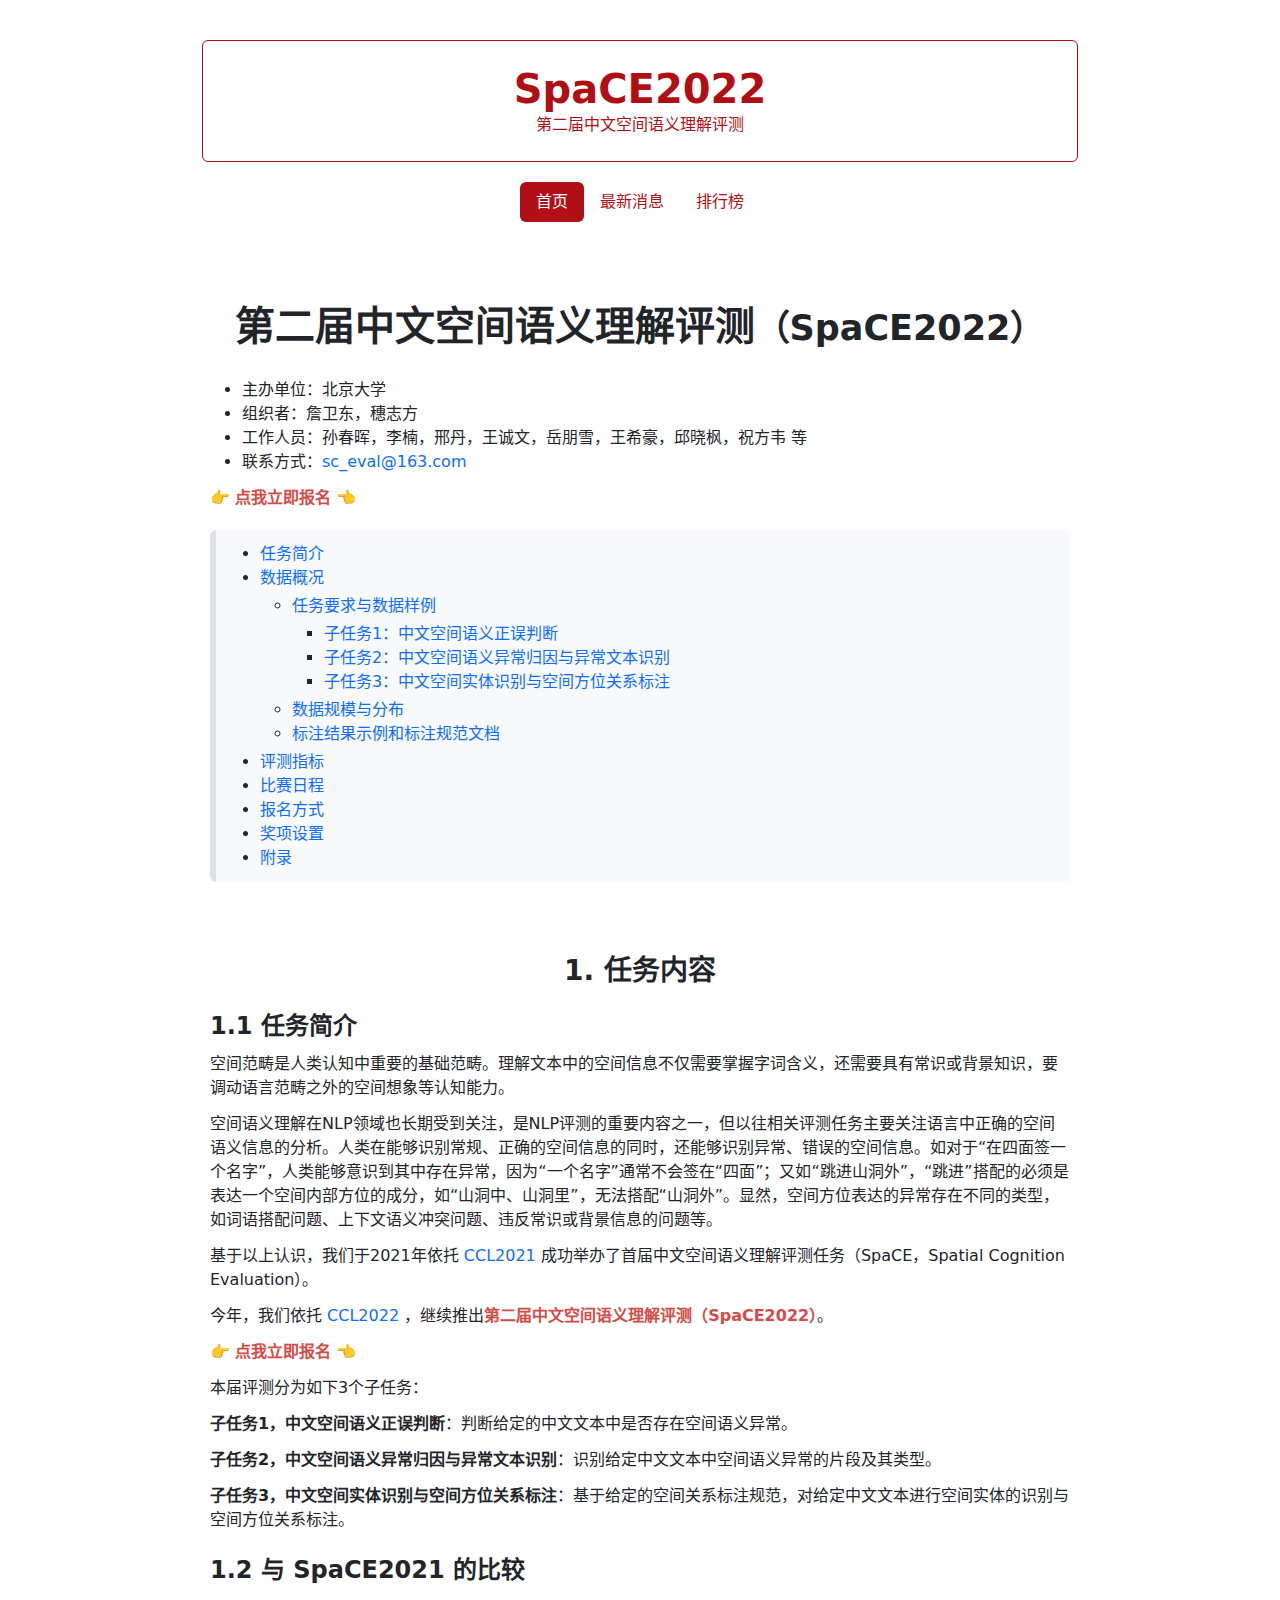
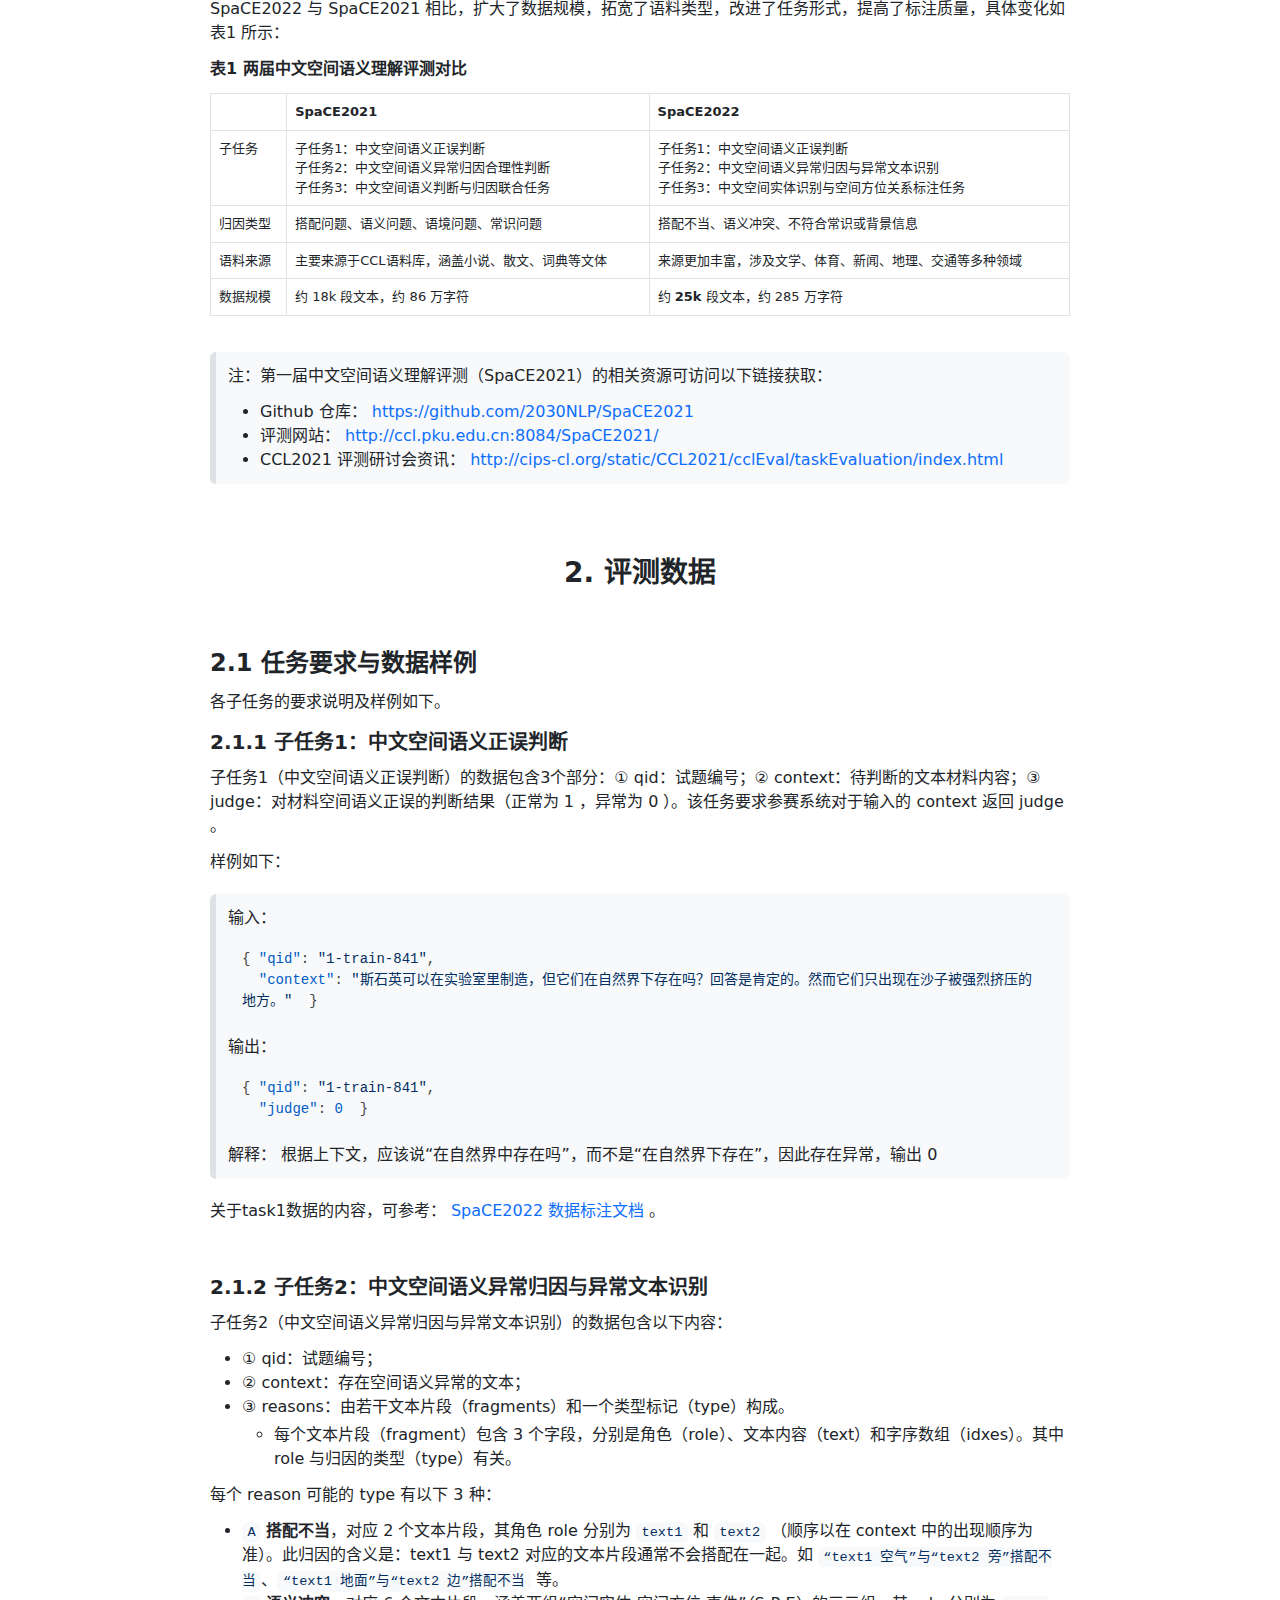
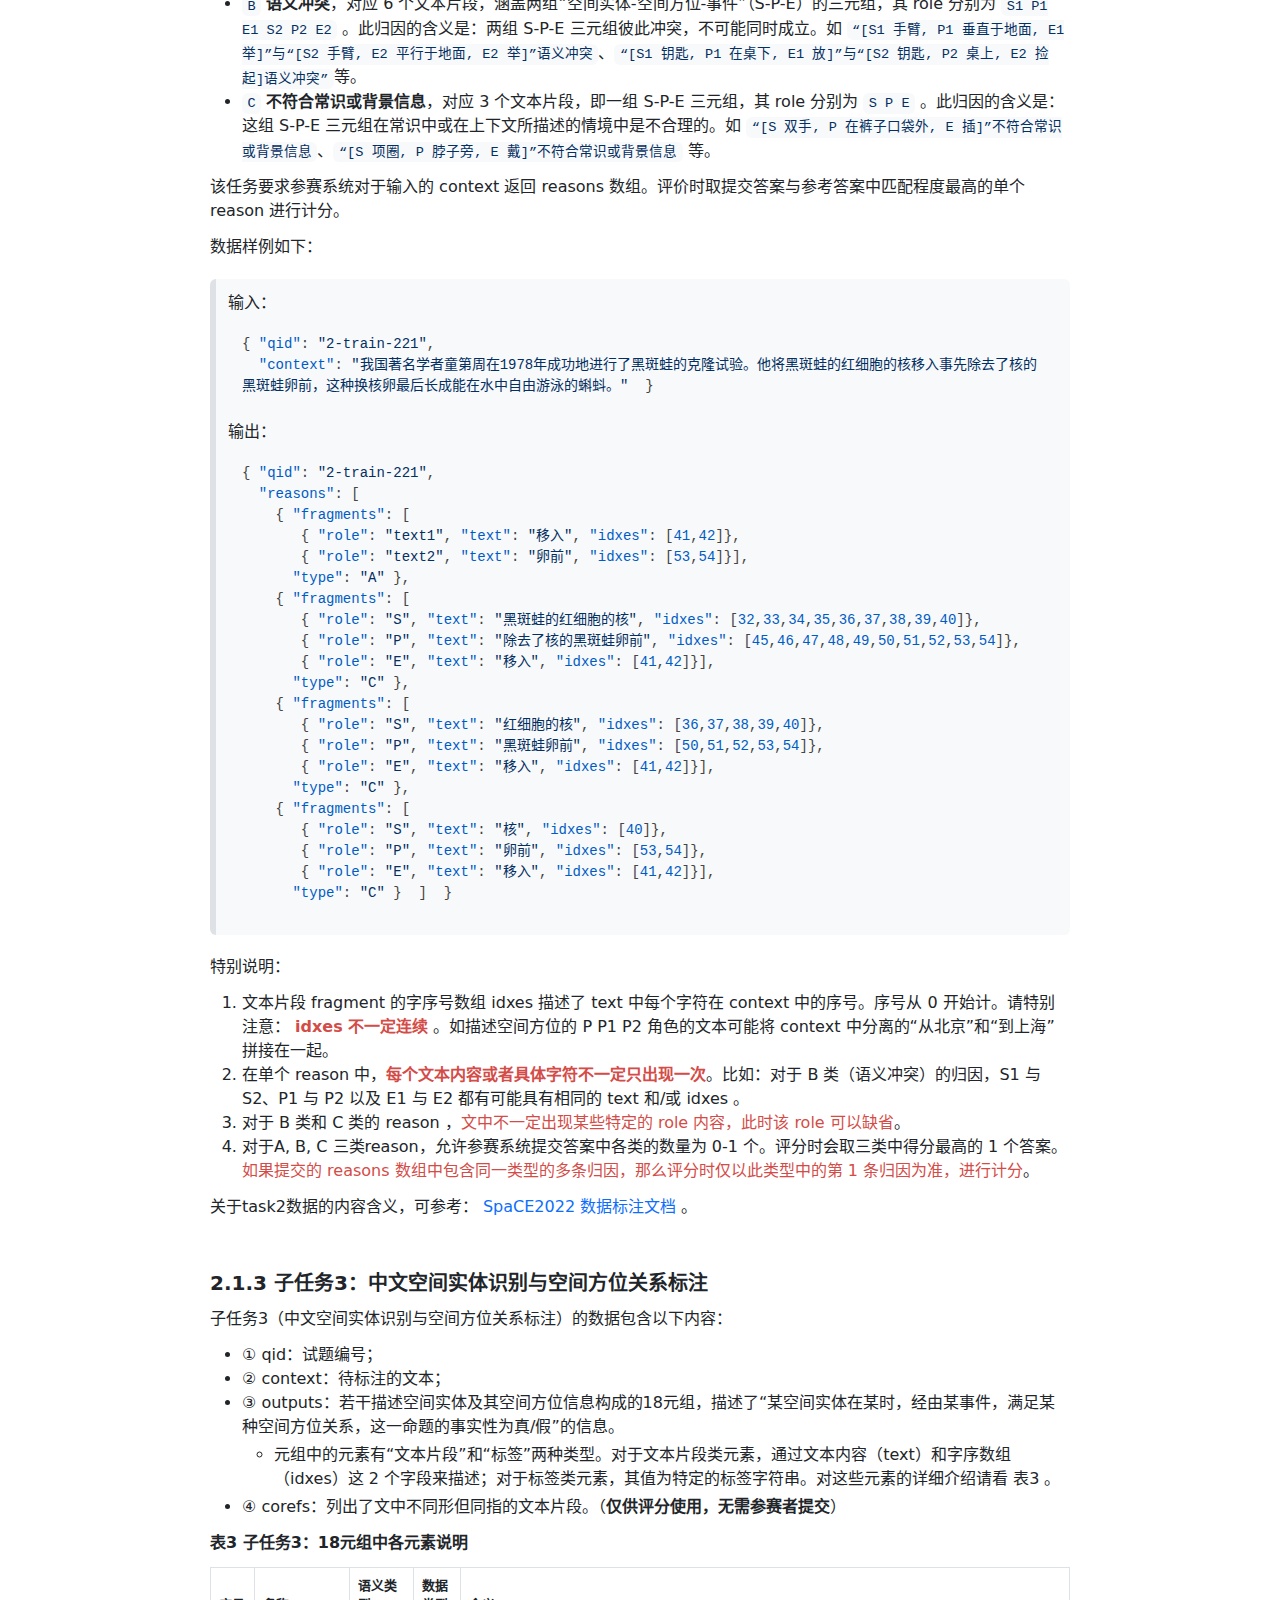
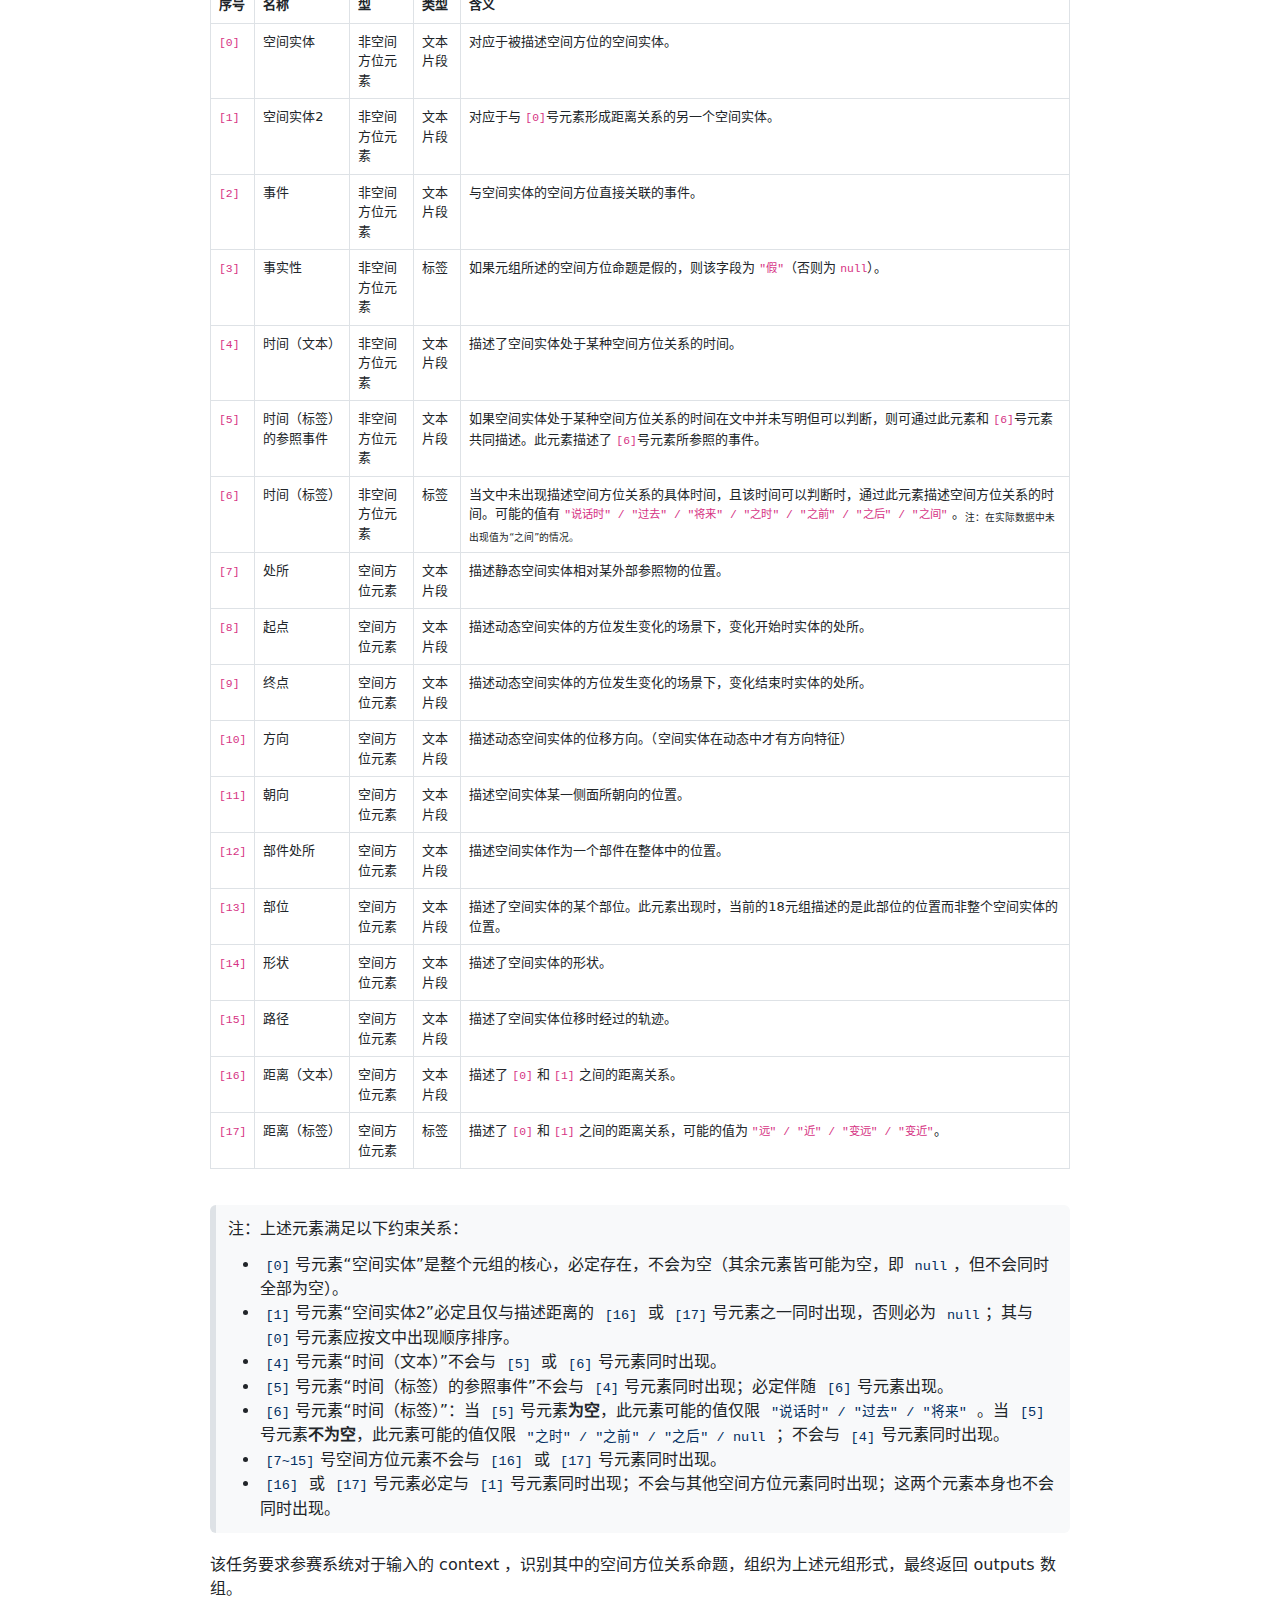
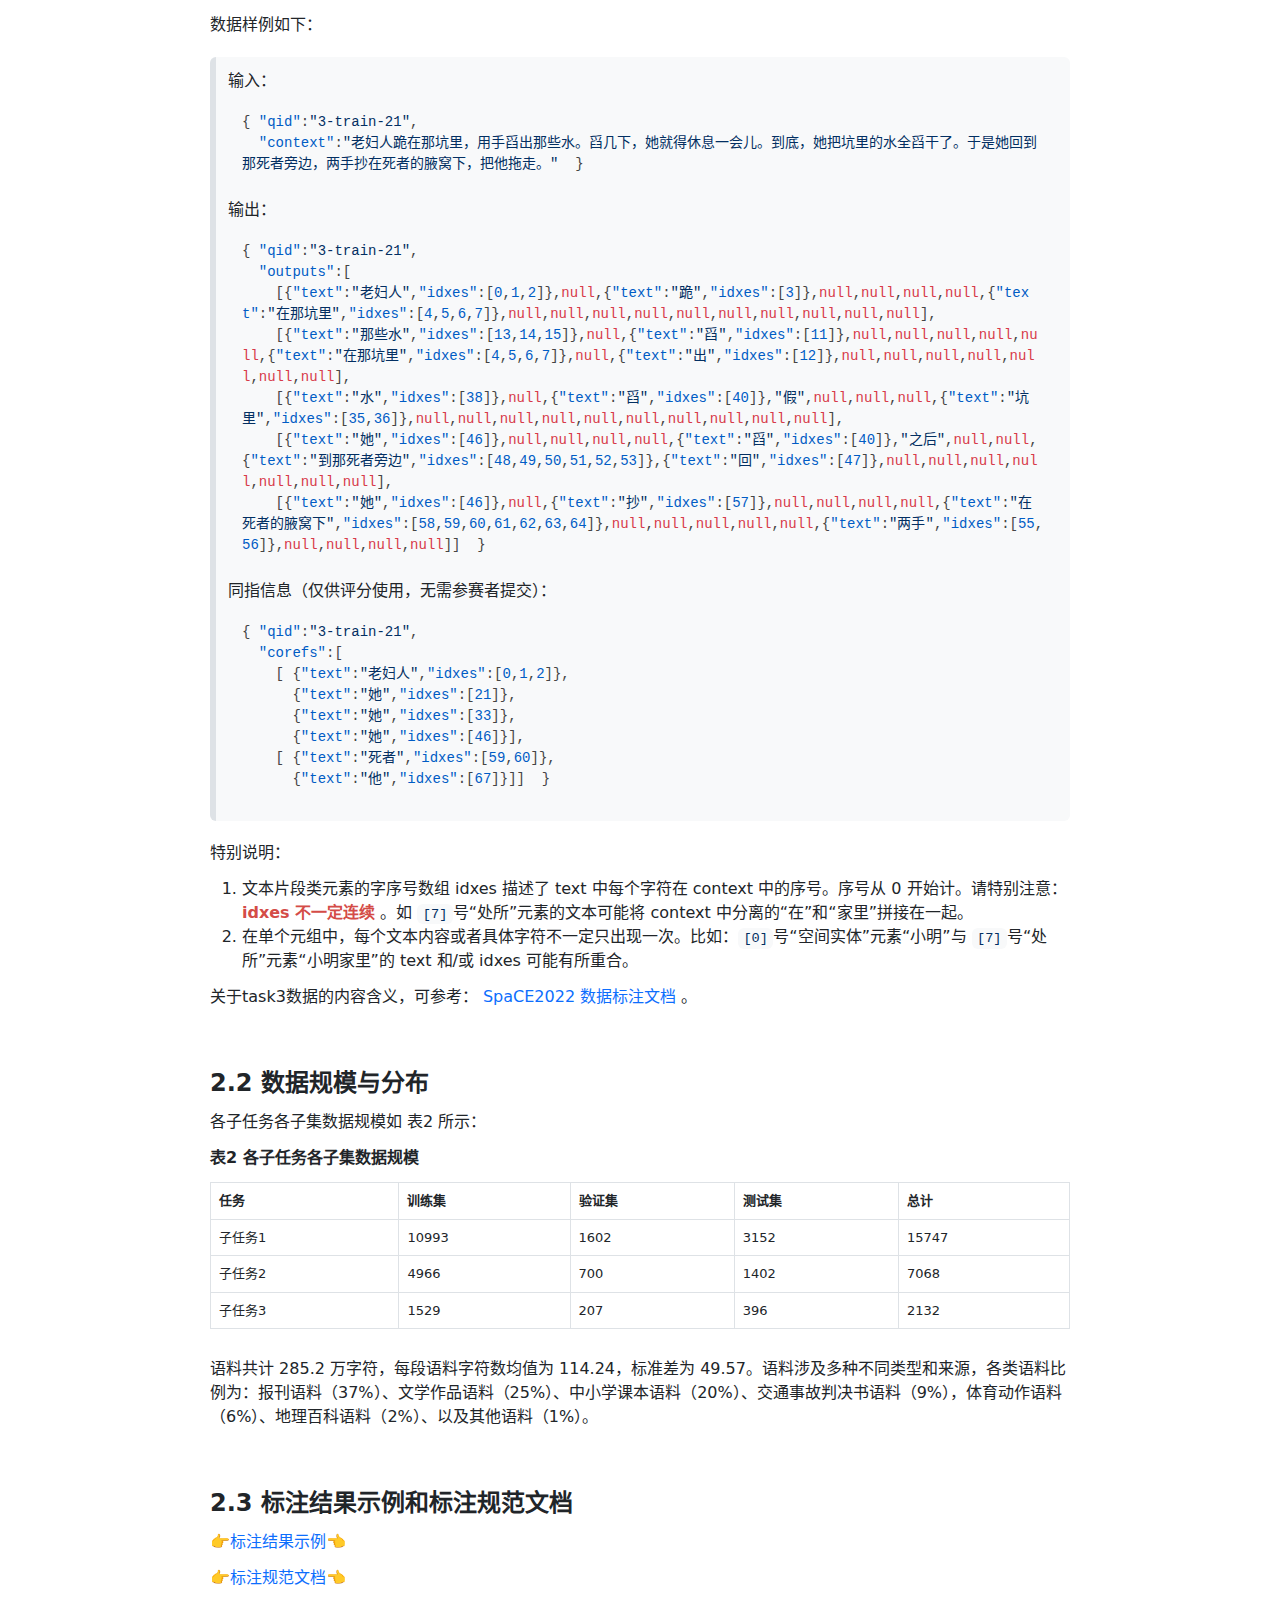
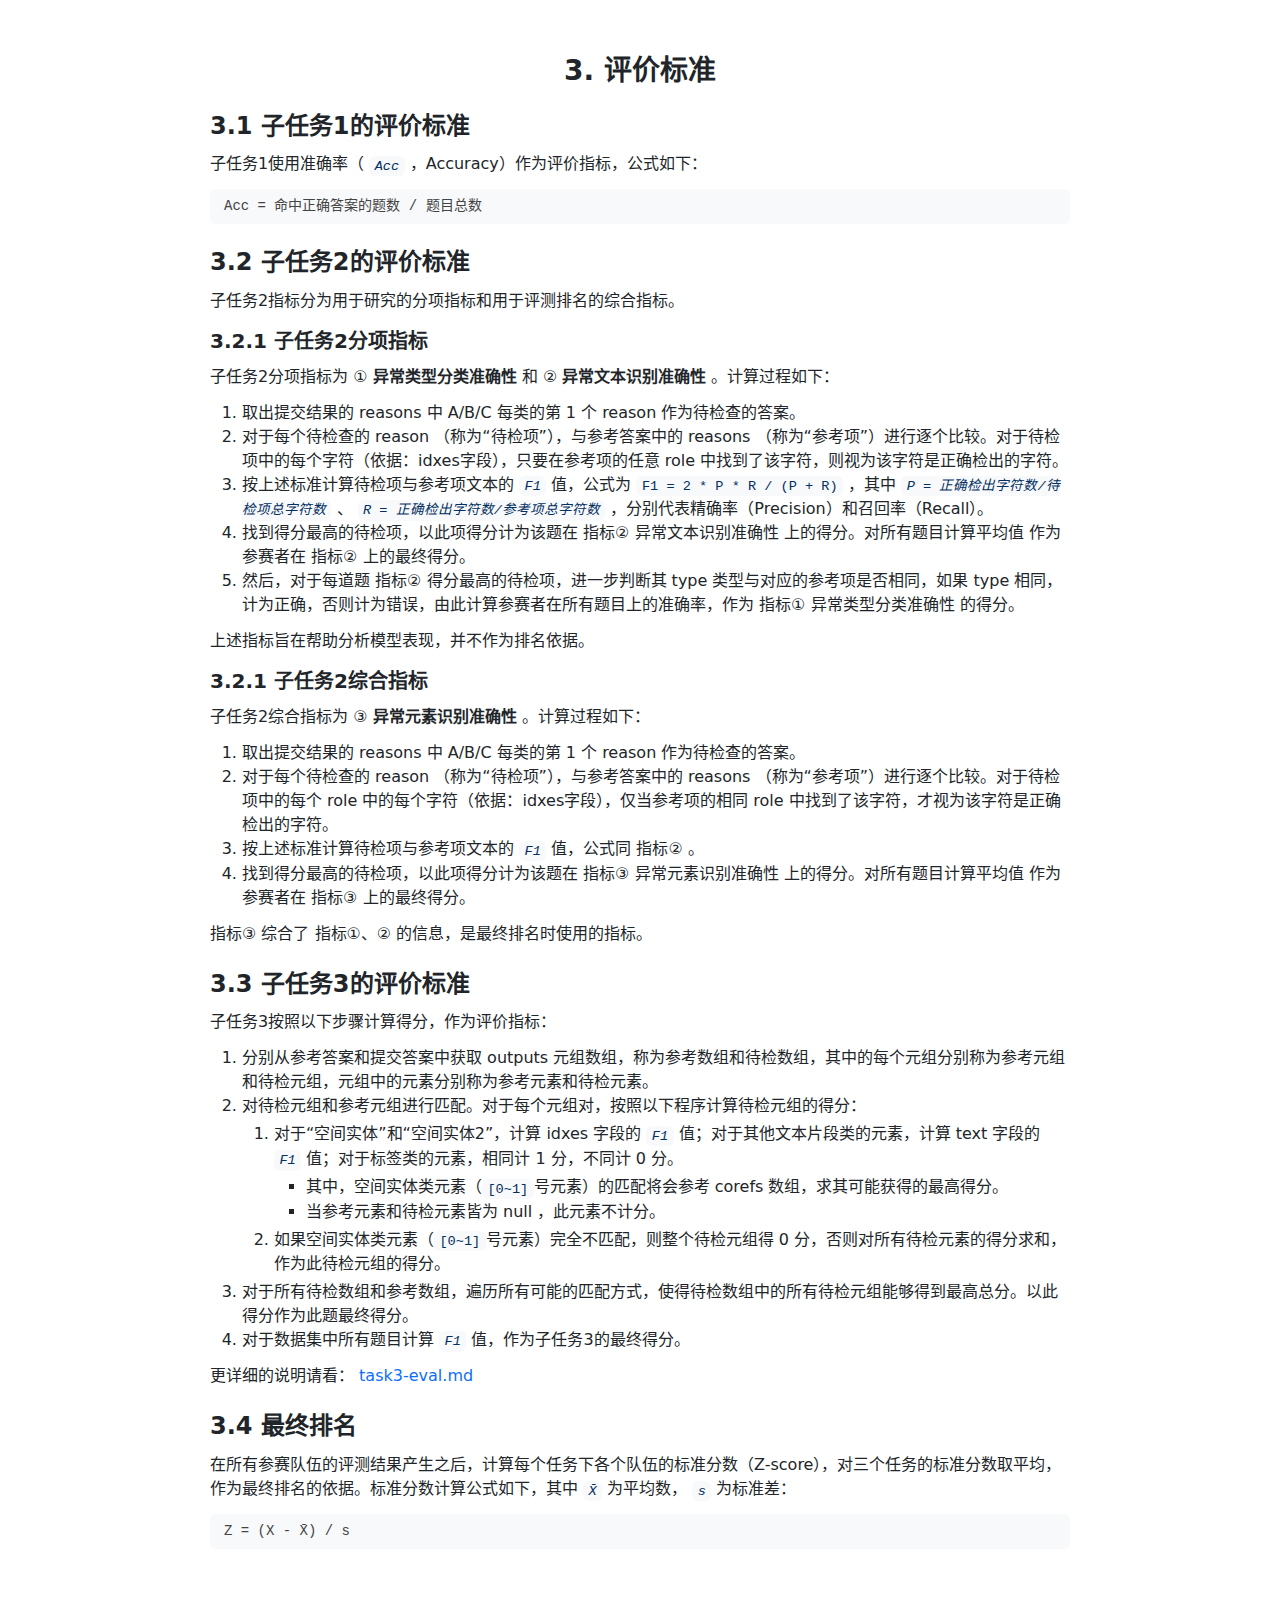
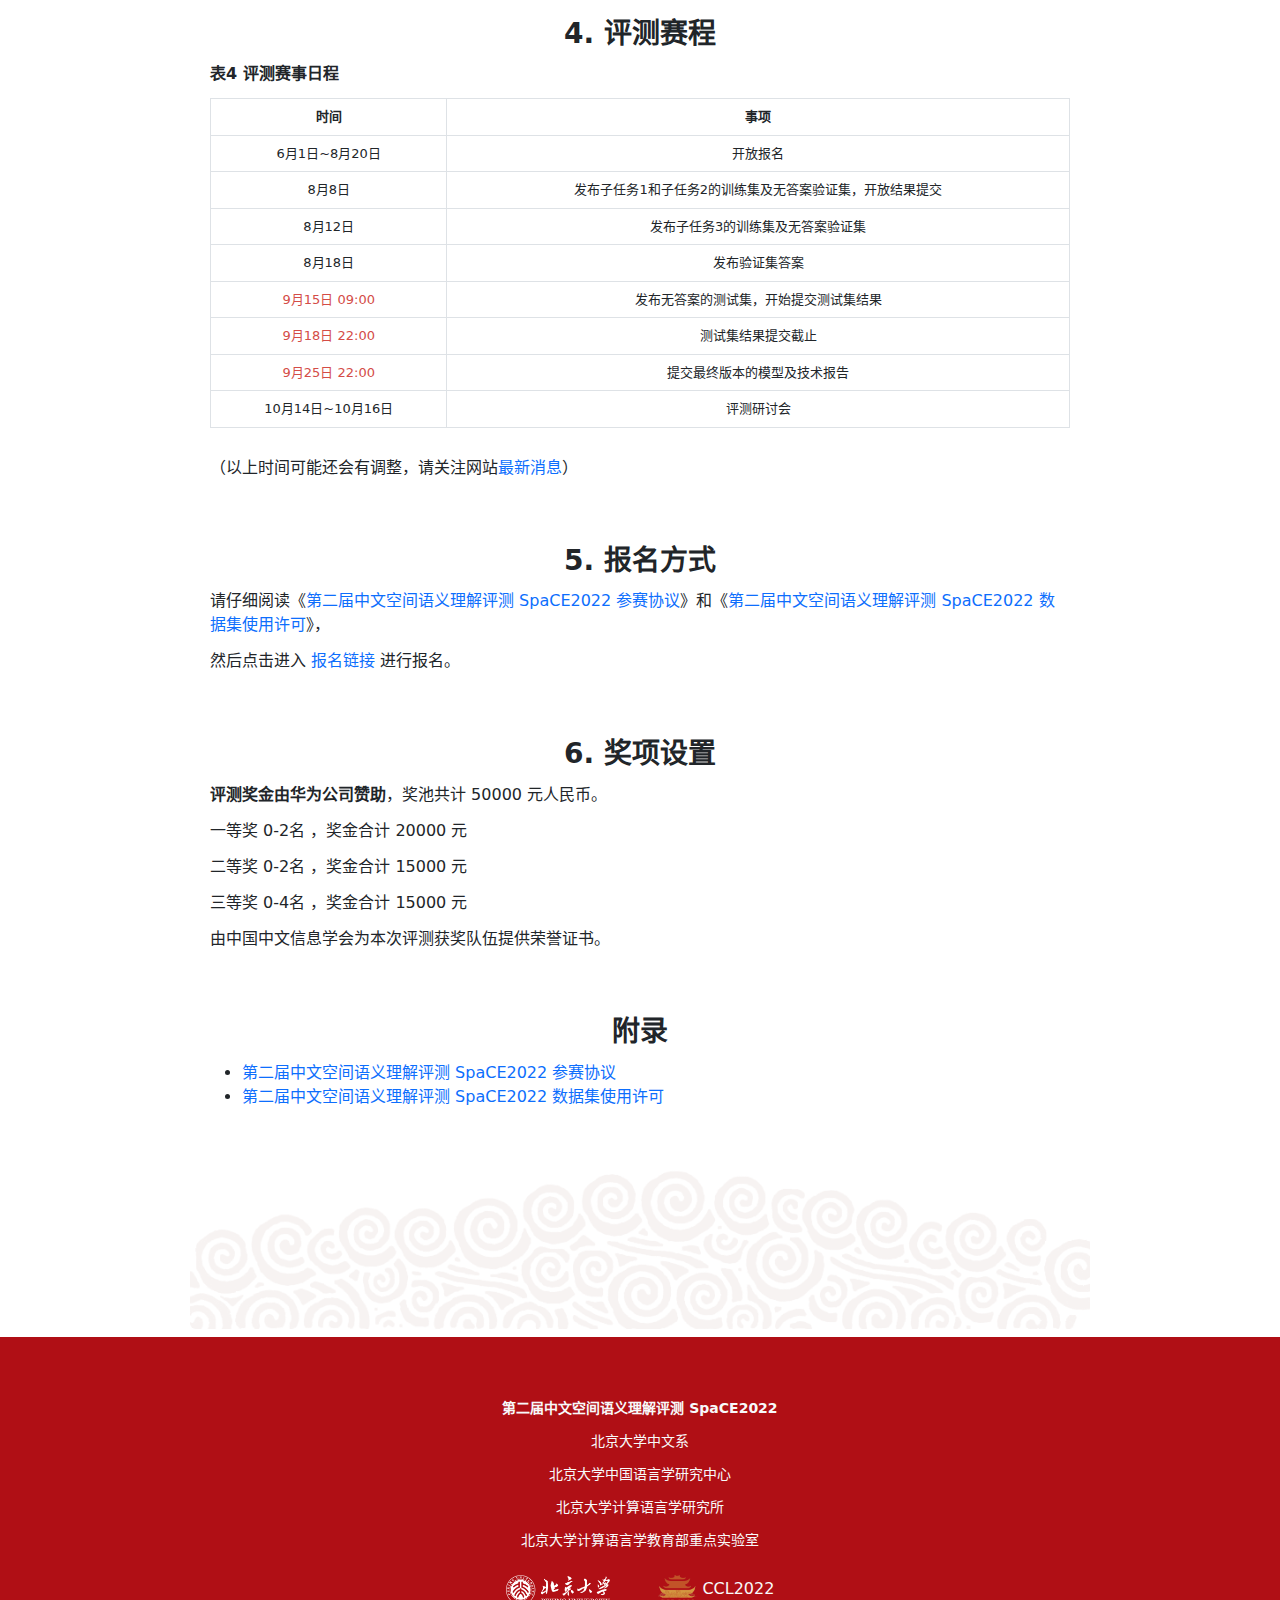
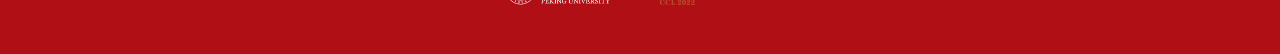
<file: docs/index.html>
<!DOCTYPE html>
<html lang="zh-CN">

<head>
  <meta charset="utf-8">
  <meta name="viewport" content="width=device-width, initial-scale=1, shrink-to-fit=no">
  <meta http-equiv="X-UA-Compatible" content="IE=edge,chrome=1">

  <META HTTP-EQUIV="Cache-Control" CONTENT="no-cache">
  <META HTTP-EQUIV="Pragma" CONTENT="no-cache">
  <META HTTP-EQUIV="Expires" CONTENT="0">
  <!-- 如何禁止浏览器缓存 https://www.zhihu.com/question/27565755 -->
  <!-- 使用HTML meta no-cache标签来禁用缓存 https://www.cnblogs.com/zdz8207/p/vue-meta-no-cache.html -->
  <!-- axios禁止请求缓存 https://blog.csdn.net/u010238381/article/details/84304968 -->

  <title>空间关系理解数据标注 2022</title>

  <link href="css/bootstrap_5.2.0-beta1_.min.css" rel="stylesheet">
  <link rel="stylesheet" href="css/github.hljs.css">
  <link href="css/style.css" rel="stylesheet">

  <style type="text/css">
  </style>

</head>

<body>

  <div class="bodywrap" id="bodywrap">

    <div class="page-cover" v-if="false">
      <div class="container pt-5 text-center">
        <div class="row">
          <div><h2>SpaCE2022</h2></div>
        </div>
        <div class="row">
          <div>
            <p>正在加载，请稍候……</p>
          </div>
        </div>
      </div>
    </div>

    <div class="page-main">
      <div class="container">
        <main class="container main my-4 pt-3 pb-5 rounded">
          <div class="row text-center">
            <div class="col">
              <div class="border rounded overflow-hidden"><img src="./images/banner.png"></div>
            </div>
          </div>
          <div class="row">
            <div class="col">
              <div class="md-wrap p-2" v-html="localData.mdContent">
              </div>
            </div>
          </div>
        </main>
      </div>
    </div>

  </div>
  <!-- bodywrap end -->

  <!-- scripts start -->
  <script type="module" src="js/main.mjs.js"></script>

  <!-- scripts end -->
</body>

</html>
</file>
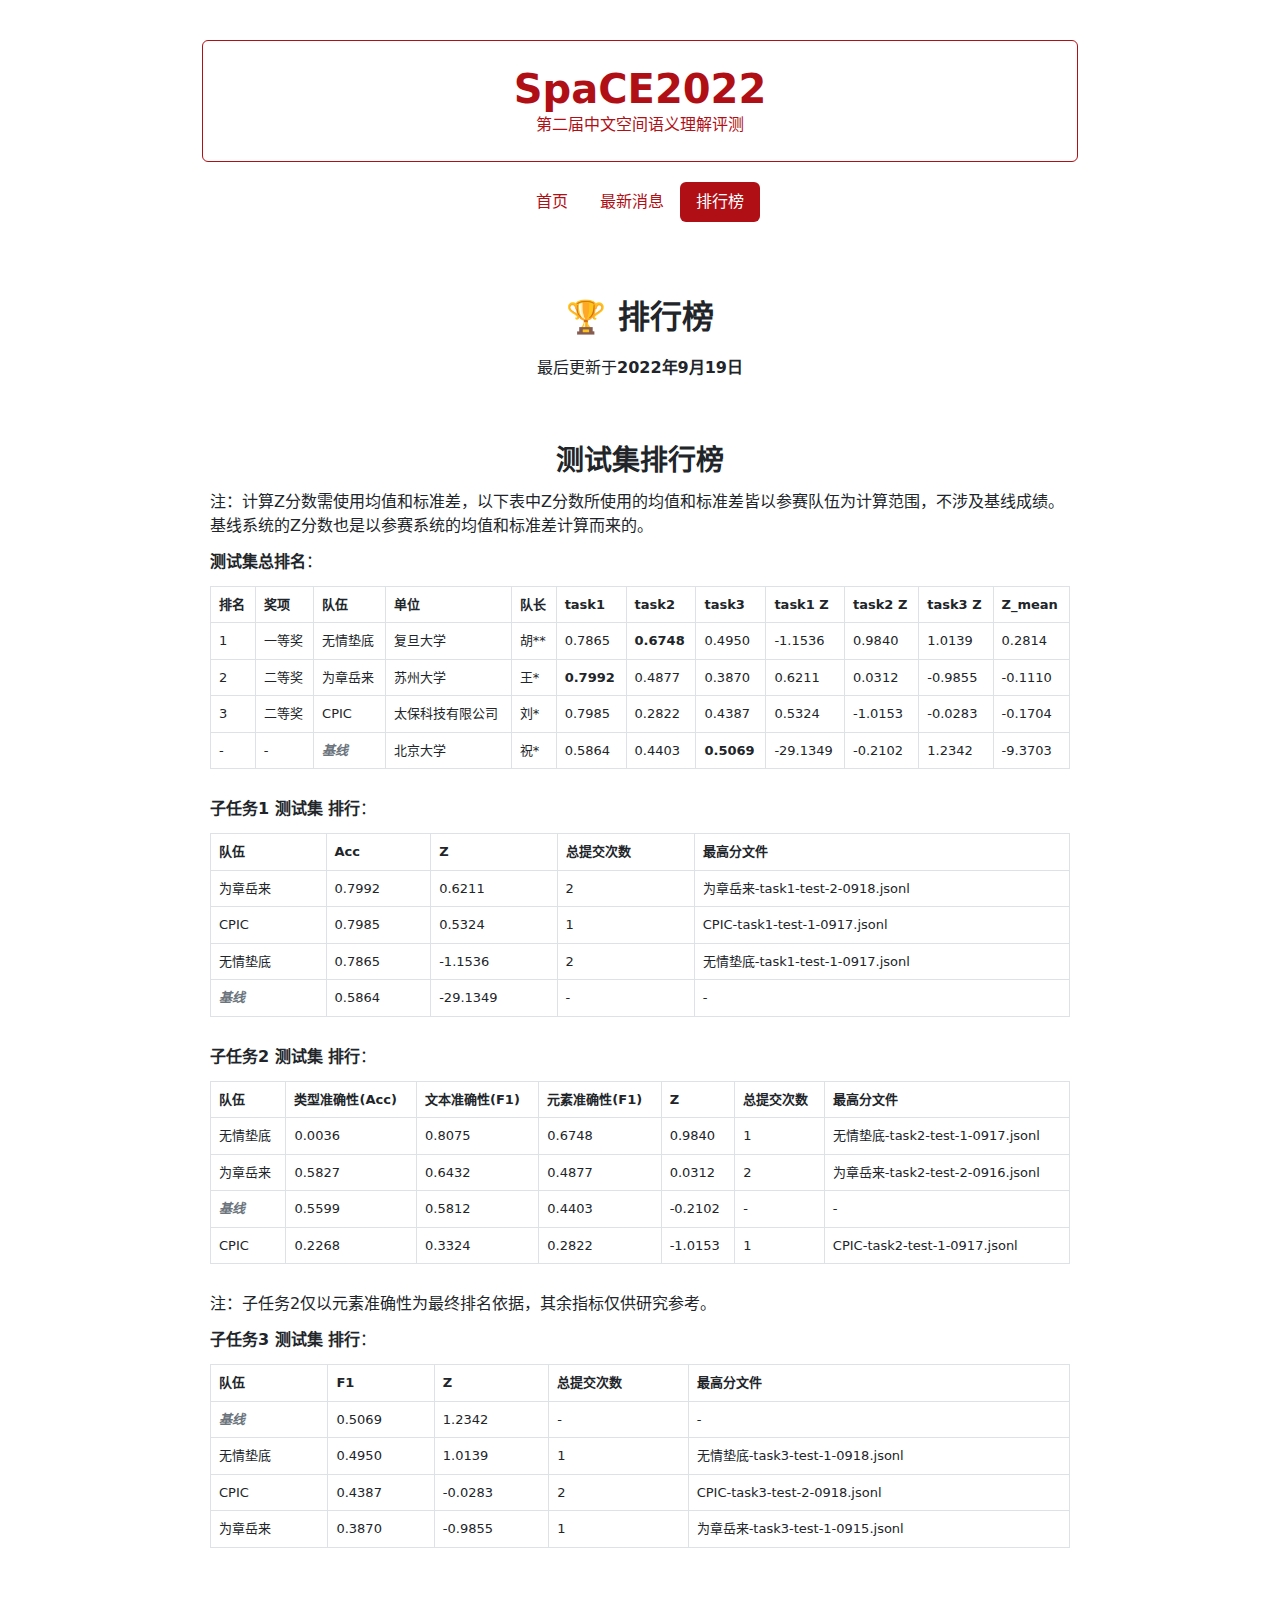
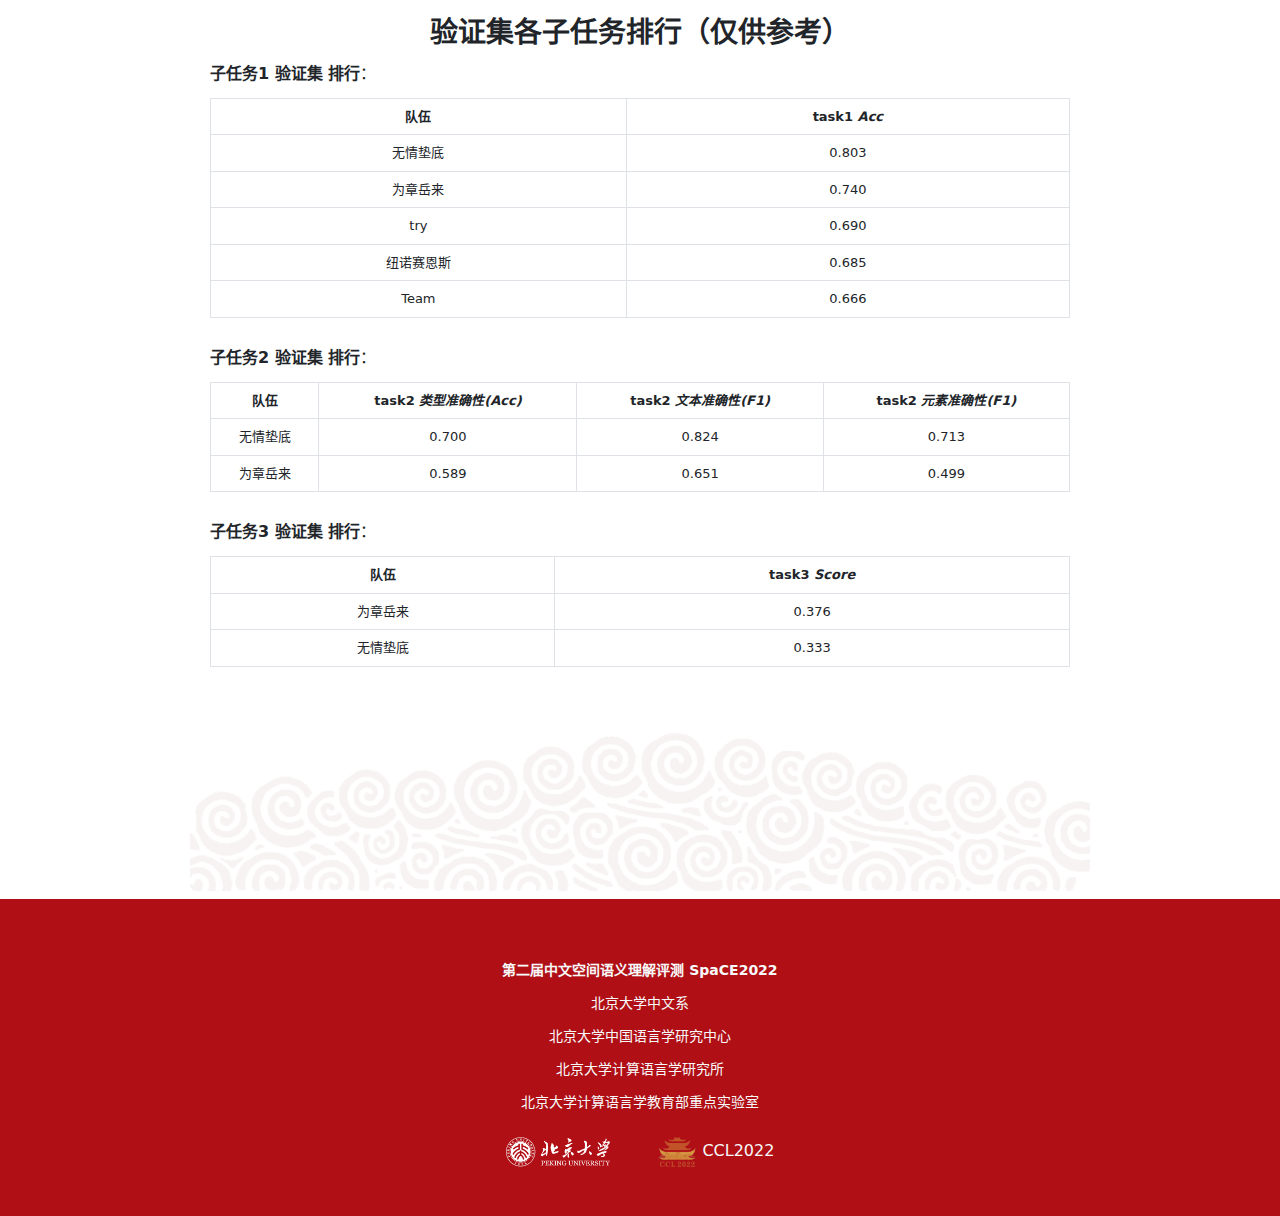
<file: docs/leaderboard.html>
<!DOCTYPE html>
<html lang="zh-CN">

<head>
  <meta charset="utf-8">
  <meta name="viewport" content="width=device-width, initial-scale=1, shrink-to-fit=no">
  <meta http-equiv="X-UA-Compatible" content="IE=edge,chrome=1">

  <META HTTP-EQUIV="Cache-Control" CONTENT="no-cache">
  <META HTTP-EQUIV="Pragma" CONTENT="no-cache">
  <META HTTP-EQUIV="Expires" CONTENT="0">

  <title>SpaCE2022</title>

  <link href="css/bootstrap_5.2.0-beta1_.min.css" rel="stylesheet">
  <link href="css/github.hljs.css" rel="stylesheet">
  <link href="css/style.css" rel="stylesheet">

  <style type="text/css">
  </style>

</head>

<body>

  <div class="bodywrap" id="bodywrap">

    <div class="page-cover" v-if="false">
      <div class="container pt-5 text-center">
        <div class="row">
          <div><h2>SpaCE2022</h2></div>
        </div>
        <div class="row">
          <div>
            <p>正在加载，请稍候……</p>
          </div>
        </div>
      </div>
    </div>

  </div>
  <!-- bodywrap end -->

  <!-- scripts start -->
  <script type="module" src="js/main.mjs.js"></script>

  <!-- scripts end -->
</body>

</html>
</file>
<file: docs/css/github.hljs.css>
pre code.hljs{display:block;overflow-x:auto;padding:1em}code.hljs{padding:3px 5px}/*!
  Theme: GitHub
  Description: Light theme as seen on github.com
  Author: github.com
  Maintainer: @Hirse
  Updated: 2021-05-15

  Outdated base version: https://github.com/primer/github-syntax-light
  Current colors taken from GitHub's CSS
*/.hljs{color:#24292e;background:#fff}.hljs-doctag,.hljs-keyword,.hljs-meta .hljs-keyword,.hljs-template-tag,.hljs-template-variable,.hljs-type,.hljs-variable.language_{color:#d73a49}.hljs-title,.hljs-title.class_,.hljs-title.class_.inherited__,.hljs-title.function_{color:#6f42c1}.hljs-attr,.hljs-attribute,.hljs-literal,.hljs-meta,.hljs-number,.hljs-operator,.hljs-selector-attr,.hljs-selector-class,.hljs-selector-id,.hljs-variable{color:#005cc5}.hljs-meta .hljs-string,.hljs-regexp,.hljs-string{color:#032f62}.hljs-built_in,.hljs-symbol{color:#e36209}.hljs-code,.hljs-comment,.hljs-formula{color:#6a737d}.hljs-name,.hljs-quote,.hljs-selector-pseudo,.hljs-selector-tag{color:#22863a}.hljs-subst{color:#24292e}.hljs-section{color:#005cc5;font-weight:700}.hljs-bullet{color:#735c0f}.hljs-emphasis{color:#24292e;font-style:italic}.hljs-strong{color:#24292e;font-weight:700}.hljs-addition{color:#22863a;background-color:#f0fff4}.hljs-deletion{color:#b31d28;background-color:#ffeef0}
</file>
<file: docs/css/style.css>
.table-wrap > table {
  /* max-width: 200%; */
  font-size: small;
}


@media print {
  .container {
    max-width: 96%;
  }
  .main {
    max-width: 100% !important;
  }
  pre code.hljs {
    word-wrap: break-word;
    word-break: break-all;
    white-space: pre-wrap;
  }
}

pre code.hljs {
  padding: 0.5em 1em;
  word-wrap: break-word;
  word-break: break-all;
  white-space: pre-wrap;
}


p, ul, ol, dl {
  margin-top: 0.75rem;
  margin-bottom: 0.75rem;
}
ol ol, ol ul, ul ol, ul ul {
  margin-top: 0.25rem;
  margin-bottom: 0.25rem;
}

/* body {
  background: #eaebee;
  background: #fafafa;
} */
img {
  display: inline-block;
  max-width: 100%;
}
.container {
  transition: max-width 0.2s, width 0.2s;
}
th[align=right] {
  text-align: right;
}
th[align=left] {
  text-align: left;
}
th[align=center] {
  text-align: center;
}

del {
  opacity: 0.5;
}

:root {
  --pku-red: #b00f15;
  --notice-red: rgba(212, 76, 71, 1);
}

.nav {
  --bs-nav-link-padding-x: 1rem;
  --bs-nav-link-padding-y: 0.5rem;
  --bs-nav-link-font-weight: ;
  --bs-nav-link-color: var(--pku-red);
  --bs-nav-link-hover-color: var(--pku-red);
  --bs-nav-link-disabled-color: #6c757d;
  list-style: none;
}
.nav-pills {
  --bs-nav-pills-border-radius: 0.375rem;
  --bs-nav-pills-link-active-color: #fff;
  --bs-nav-pills-link-active-bg: var(--pku-red);
}
.nav-tabs {
  --bs-nav-tabs-border-width: 1px;
  --bs-nav-tabs-border-color: #dee2e6;
  --bs-nav-tabs-border-radius: 0.375rem;
  --bs-nav-tabs-link-hover-border-color: #e9ecef #e9ecef #dee2e6;
  --bs-nav-tabs-link-active-color: #495057;
  --bs-nav-tabs-link-active-bg: #fff;
  --bs-nav-tabs-link-active-border-color: #dee2e6 #dee2e6 #fff;
  border-bottom: var(--bs-nav-tabs-border-width) solid var(--bs-nav-tabs-border-color);
}

.page-cover {
  position: fixed;
  top:0; right:0; bottom:0; left:0;
  overflow: hidden;
  background: #fff;
  z-index: 99999;
}

.main {
  max-width: 900px;
  min-height: 100vh;
  background-color: #fff;
  background-image: url(../images/feet.png);
  background-size: contain;
  background-repeat: no-repeat;
  background-position: bottom;
  /*box-shadow: 0px 4px 16px 0px rgba(0,0,0,0.05);*/
}

/* .md-wrap {} */

.md-wrap .block-color-red {
  color: rgba(212, 76, 71, 1);
  fill: rgba(212, 76, 71, 1);
}

.md-wrap a {
  text-decoration: none;
}

.md-wrap blockquote {
  padding: 0.5rem 0.75rem;
  margin-top: 1.25rem;
  margin-bottom: 1.25rem;
  background-color: var(--bs-light, var(--bs-gray-100));
  border-left: var(--bs-border-radius) solid var(--bs-gray-300, var(--bs-gray-300));
  /*border-top-right-radius: var(--bs-border-radius);*/
  /*border-bottom-right-radius: var(--bs-border-radius);*/
  border-radius: var(--bs-border-radius);
}

.md-wrap blockquote > *:first-child {
  margin-top: 0.25em;
}

.md-wrap blockquote > *:last-child {
  margin-bottom: 0.25em;
}

.md-wrap p code,
.md-wrap ul code,
.md-wrap ol code,
.md-wrap dl code {
  padding: .2em .4em;
  margin: 0;
  font-size: 85%;
  background-color: var(--bs-light);
  border-radius: 6px;
  color: #032f62;
}

.md-wrap .hljs {
  color: #444;
  background: var(--bs-light);
  border-radius: var(--bs-border-radius);
}

/*.md-wrap pre {
  border-radius: 0.375rem;
}*/

.md-wrap .table-wrap {
  overflow: auto;
}

.md-wrap .h1,
.md-wrap h1,
.md-wrap .h2,
.md-wrap h2,
.md-wrap .h3,
.md-wrap h3 {
  text-align: center;
}

.md-wrap .h1,
.md-wrap h1 {
  margin-top: 2.5rem;
  margin-bottom: 1.75rem;
  font-weight: bold;
}

.md-wrap .h2,
.md-wrap h2 {
  margin-top: 2.25rem;
  margin-bottom: 1.25rem;
  font-weight: bold;
}

.md-wrap .h3,
.md-wrap h3 {
  margin-top: 1.75rem;
  margin-bottom: .75rem;
  font-weight: bold;
}

.md-wrap .h4,
.md-wrap h4 {
  margin-top: 1.5rem;
  margin-bottom: .5rem;
  font-weight: bold;
}

.md-wrap .h5,
.md-wrap h5 {
  margin-top: 1rem;
  margin-bottom: .5rem;
  font-weight: bold;
}

.md-wrap .h6,
.md-wrap h6 {
  margin-top: .5rem;
  margin-bottom: .5rem;
  font-weight: bold;
}
</file>
